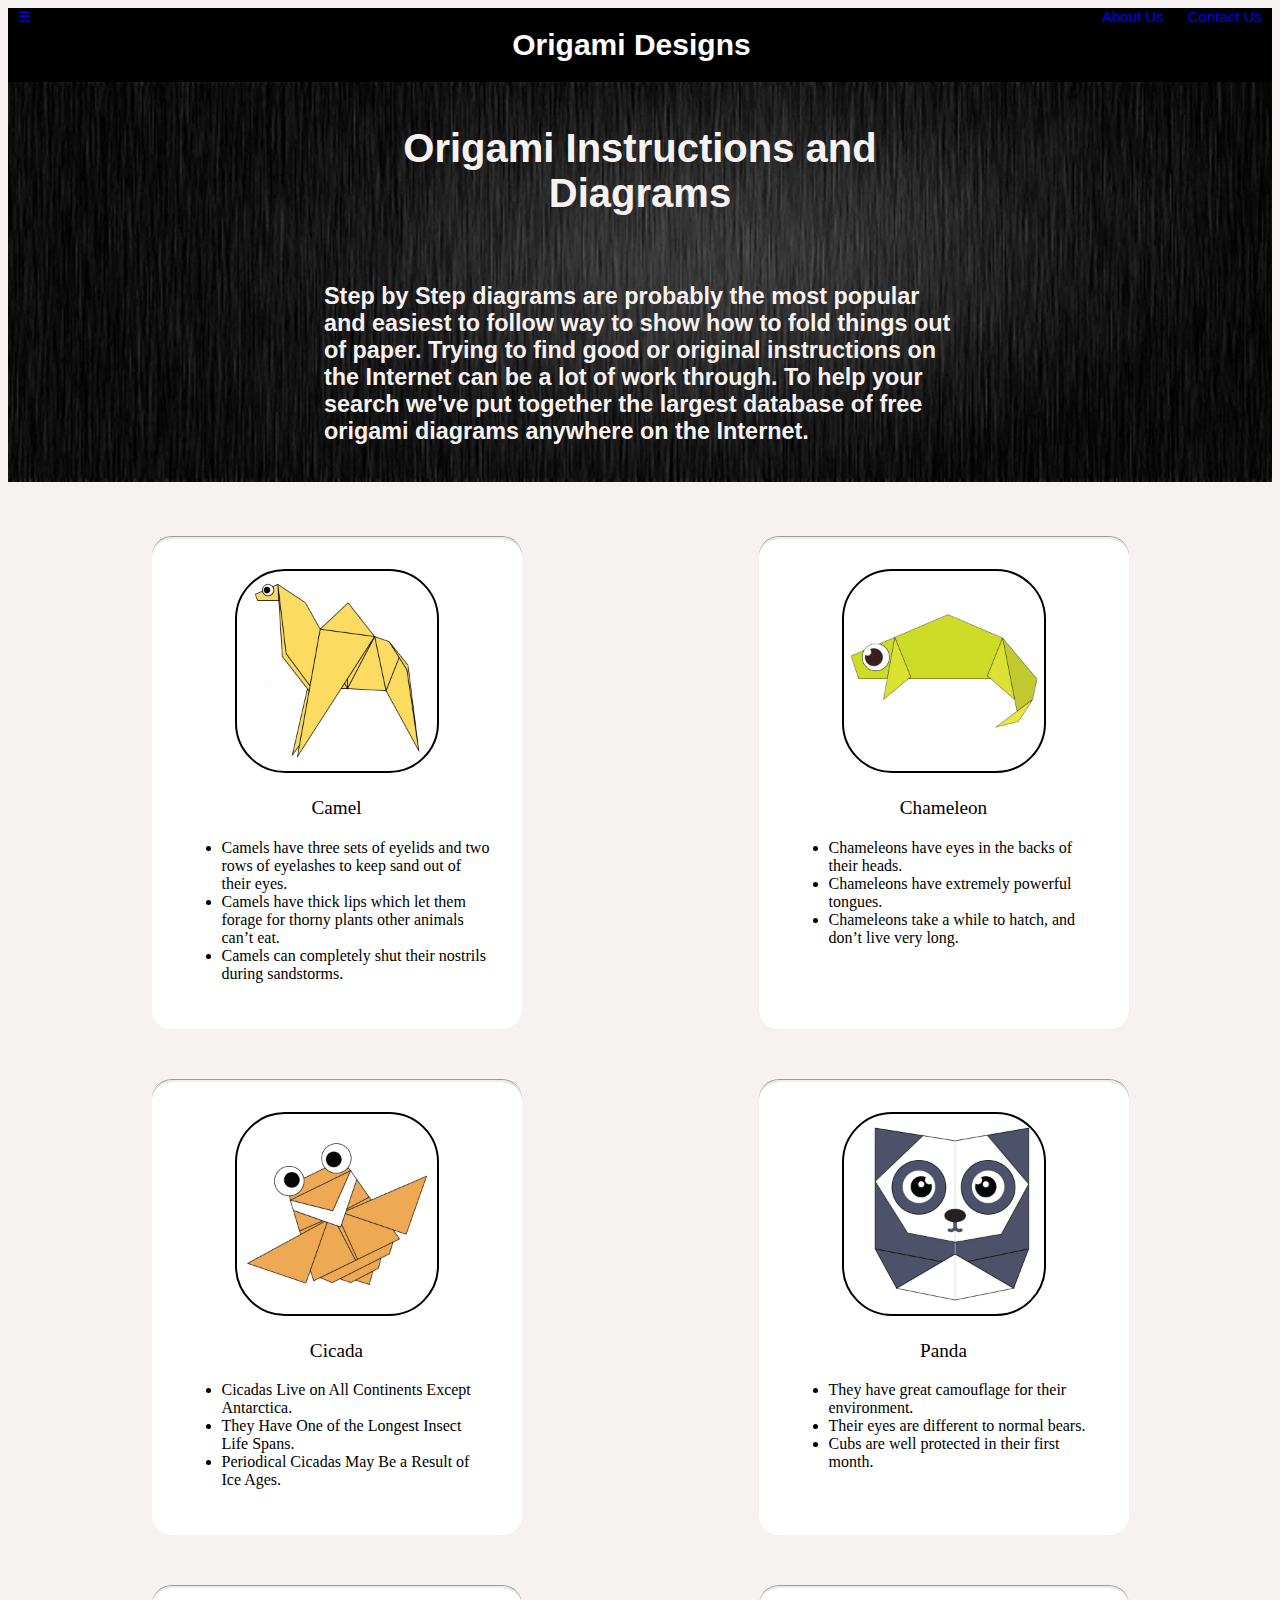
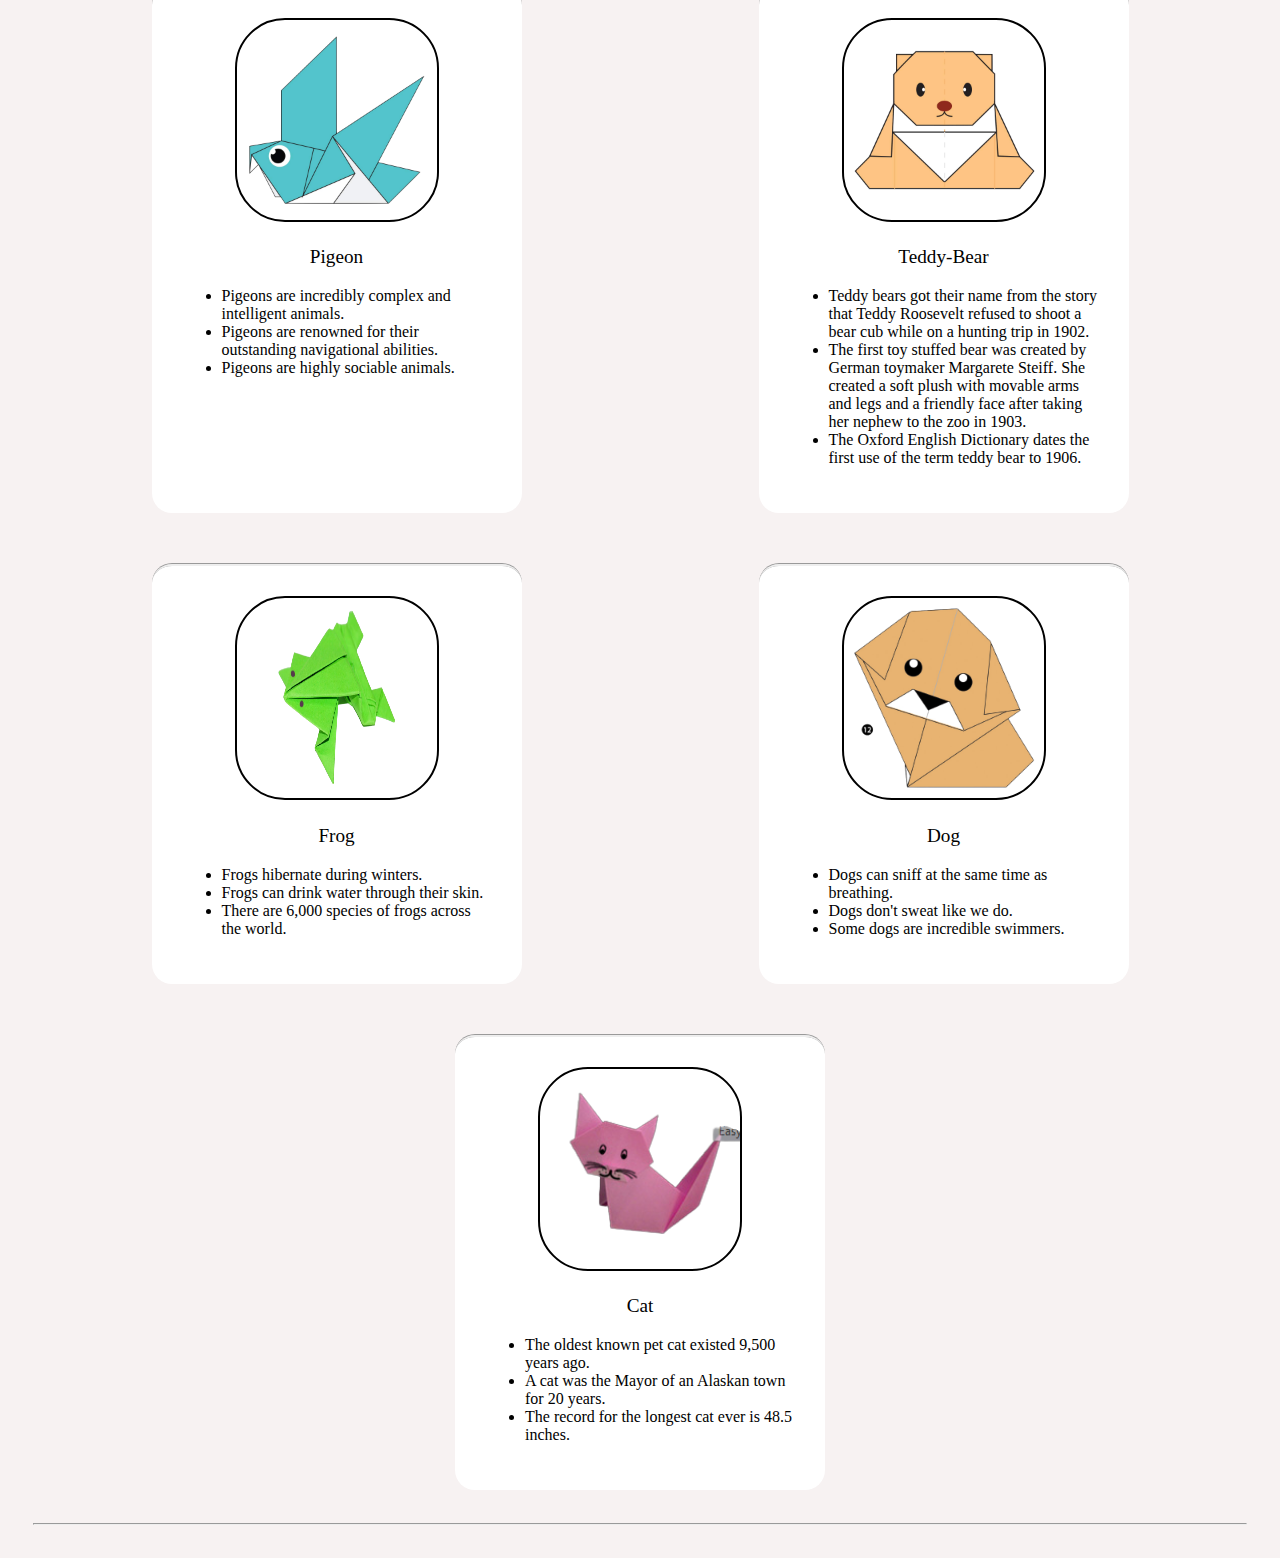
<file: index.html>
<!DOCTYPE html>
<html lang="en">
 <head>
    <title>Origami Designs</title>
    <link rel="stylesheet" type="text/css" href="style.css">
 </head>

 <body>
    <div class="header">
     <div class="menu">  
     <a href = "#">&#9776;</a>
     <h1>Origami Designs</h1>
     <div class="refernces">
     <a href="about.html"> About Us</a>
     <a href="contactUs.html"> Contact Us</a>
     </div>
    </div>
    </div>
    
    <div class="bodyimg">
      <img src="images/main2.jpg" alt="Norway" height="400px" width="100%">
      <div class="text-block">
         <center>
      <p><b><h1>
         Origami Instructions and Diagrams
      </p></b></h1></center>
      <h3><br>
         Step by Step diagrams are probably the most popular and easiest to follow way to show how to fold things out of paper.
         Trying to find good or original instructions on the Internet can be a lot of work through. To help your search we've put 
         together the largest database of free origami diagrams anywhere on the Internet.     
      </h3>
   </div>
    </div>

     
     <div class="grid">
        <div class="origami">
         <center>
     <a href ="http://origami.me/camel/"  target="_blank"> 
     <img  src="images/camel.png"  width=200 height=200></a>
     <big><p> Camel</p></big>
         </center>
     <ul>
        <li> Camels have three sets of eyelids and two rows of eyelashes to keep sand out of their eyes.</li>
        <li> Camels have thick lips which let them forage for thorny plants other animals can’t eat.</li>
        <li> Camels can completely shut their nostrils during sandstorms.</li>
     </ul>
     </div>
     
     <div class="origami">
      <center>
     <a href ="http://origami.me/chameleon/"  target="_blank">   
     <img src="images/chameleon.png"  width=200 height=200></a>
     <big><p> Chameleon</p></big>
     </center>
     <ul>
        <li> Chameleons have eyes in the backs of their heads.</li>
        <li> Chameleons have extremely powerful tongues.</li>
        <li> Chameleons take a while to hatch, and don’t live very long.</li>
     </ul>
     </div>

     <div class="origami">
        <center>
     <a href ="http://origami.me/flying-cicada/"  target="_blank">   
     <img src="images/cicada.png"  width=200 height=200></a>
     <big><p> Cicada</p></big>
     </center>
     <ul>
        <li> Cicadas Live on All Continents Except Antarctica.</li>
        <li> They Have One of the Longest Insect Life Spans.</li>
        <li> Periodical Cicadas May Be a Result of Ice Ages.</li>
     </ul>
     </div>
      
     <div class="origami">
       <center>
     <a href ="http://origami.me/panda/"  target="_blank">   
     <img src="images/panda.png"  width=200 height=200></a>
     <big><p> Panda</p></big>
   </center>
   <ul>
      <li> They have great camouflage for their environment.</li>
      <li> Their eyes are different to normal bears.</li>
      <li> Cubs are well protected in their first month.</li>
   </ul>
   </div>
    
   <div class="origami">
      <center>
   <a href ="http://origami.me/pigeon/"  target="_blank">   
   <img src="images/pigeon.png"  width=200 height=200></a>
   <big><p> Pigeon</p></big>
   </center>
   <ul>
      <li> Pigeons are incredibly complex and intelligent animals.</li>
      <li> Pigeons are renowned for their outstanding navigational abilities.</li>
      <li> Pigeons are highly sociable animals.</li>
   </ul>
   </div>
    
   <div class="origami">
      <center>
   <a href ="http://origami.me/teddy-bear/"  target="_blank">   
   <img src="images/teddy.png"  width=200 height=200></a>
   <big><p> Teddy-Bear</p></big>
   </center>
   <ul>
      <li> Teddy bears got their name from the story that Teddy Roosevelt refused to shoot a bear cub while on a hunting trip in 1902. </li>
      <li> The first toy stuffed bear was created by German toymaker Margarete Steiff. She created a soft plush with movable arms and legs and a friendly face after taking her nephew to the zoo in 1903.</li>
      <li> The Oxford English Dictionary dates the first use of the term teddy bear to 1906. </li>
   </ul>
   </div>
   
   <div class="origami">
      <center>
   <a href ="https://origami.me/jumping-frog/"  target="_blank">   
   <img src="images/frog.png"  width=200 height=200></a>
   <big><p> Frog</p></big>
   </center>
   <ul>
      <li> Frogs hibernate during winters. </li>
      <li> Frogs can drink water through their skin.</li>
      <li> There are 6,000 species of frogs across the world. </li>
   </ul>
   </div>

   <div class="origami">
      <center>
   <a href ="https://www.wikihow.com/Make-an-Origami-Dog"  target="_blank">   
   <img src="images/dog.png"  width=200 height=200></a>
   <big><p> Dog</p></big>
   </center>
   <ul>
      <li> Dogs can sniff at the same time as breathing. </li>
      <li> Dogs don't sweat like we do. </li>
      <li> Some dogs are incredible swimmers. </li>
   </ul>
   </div>

   <div class="origami">
      <center>
   <a href ="http://make-origami.com/easy-origami-cat/"  target="_blank">   
   <img src="images/cat.png"  width=200 height=200></a>
   <big><p> Cat</p></big>
   </center>
   <ul>
      <li> The oldest known pet cat existed 9,500 years ago. </li>
      <li> A cat was the Mayor of an Alaskan town for 20 years. </li>
      <li> The record for the longest cat ever is 48.5 inches. </li>
   </ul>
   </div>

   <hr width =1330px >

   </div>  


 </body>
</html>
</file>
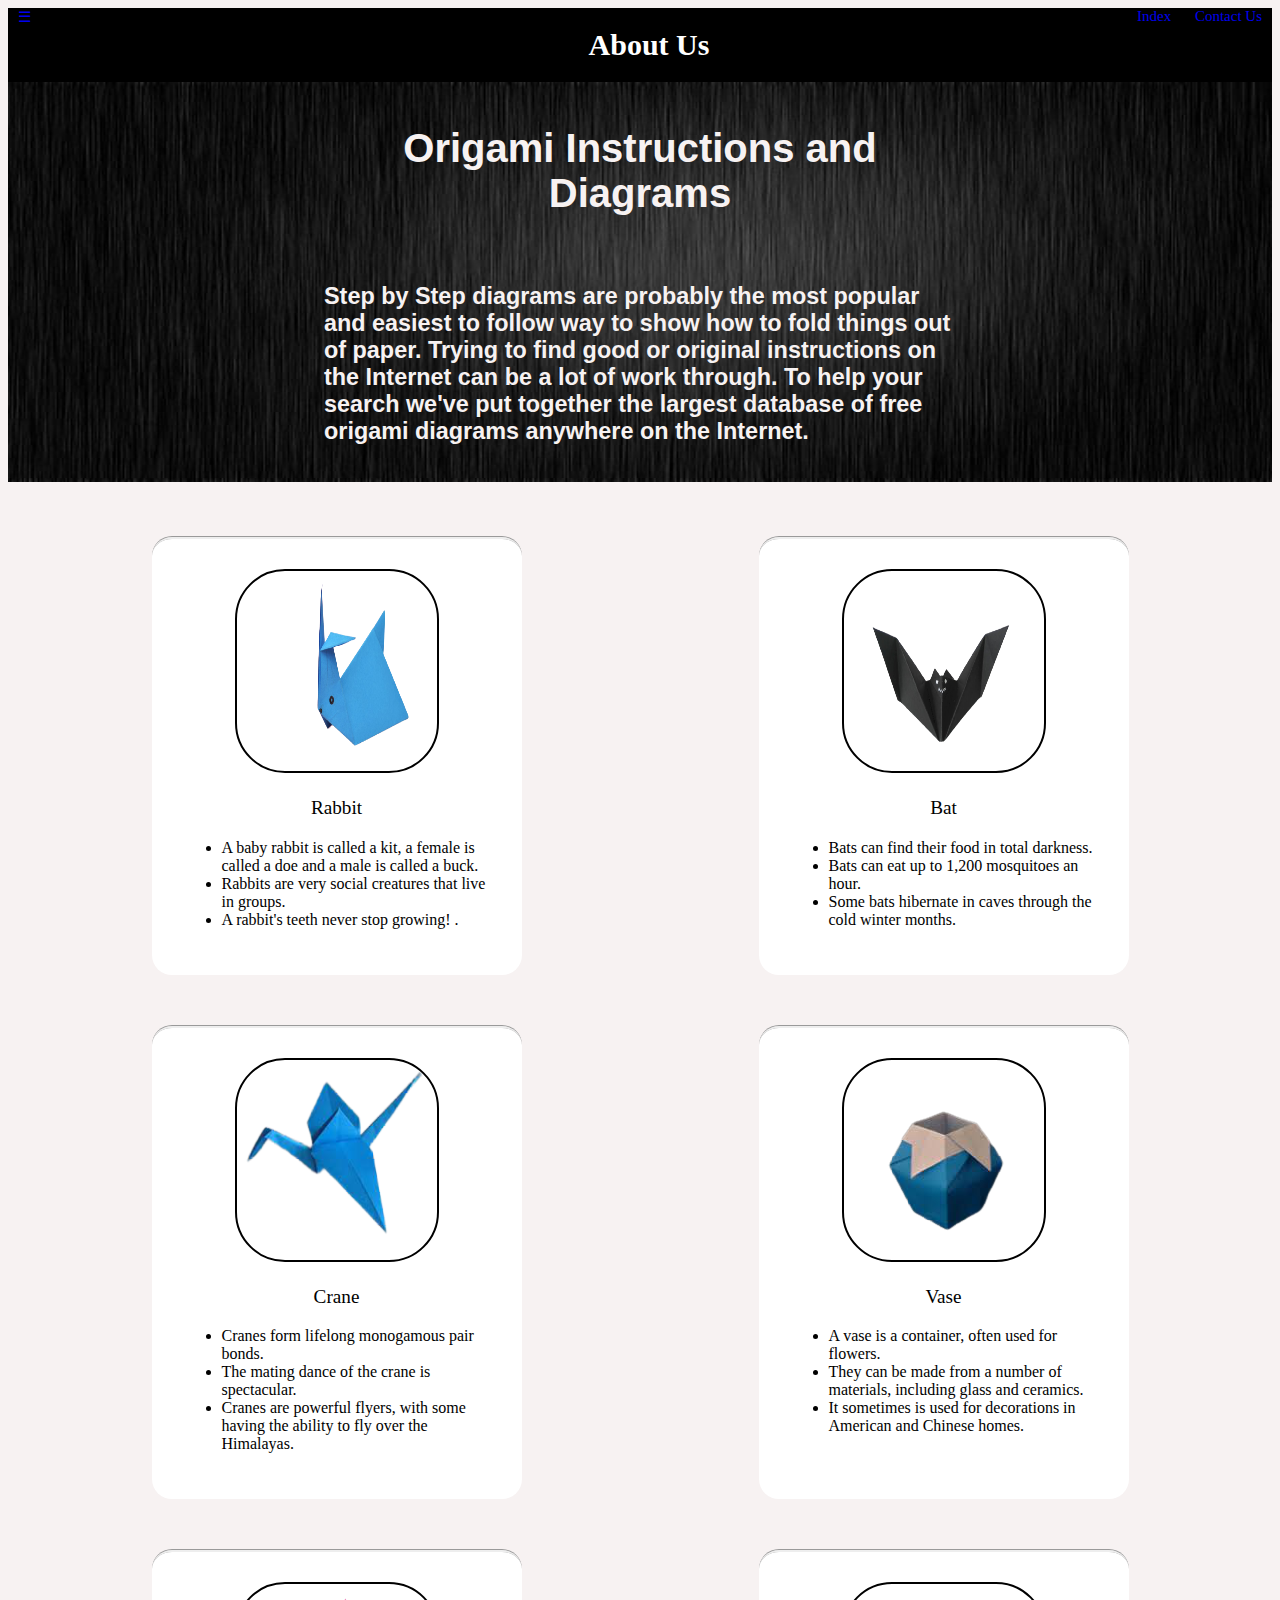
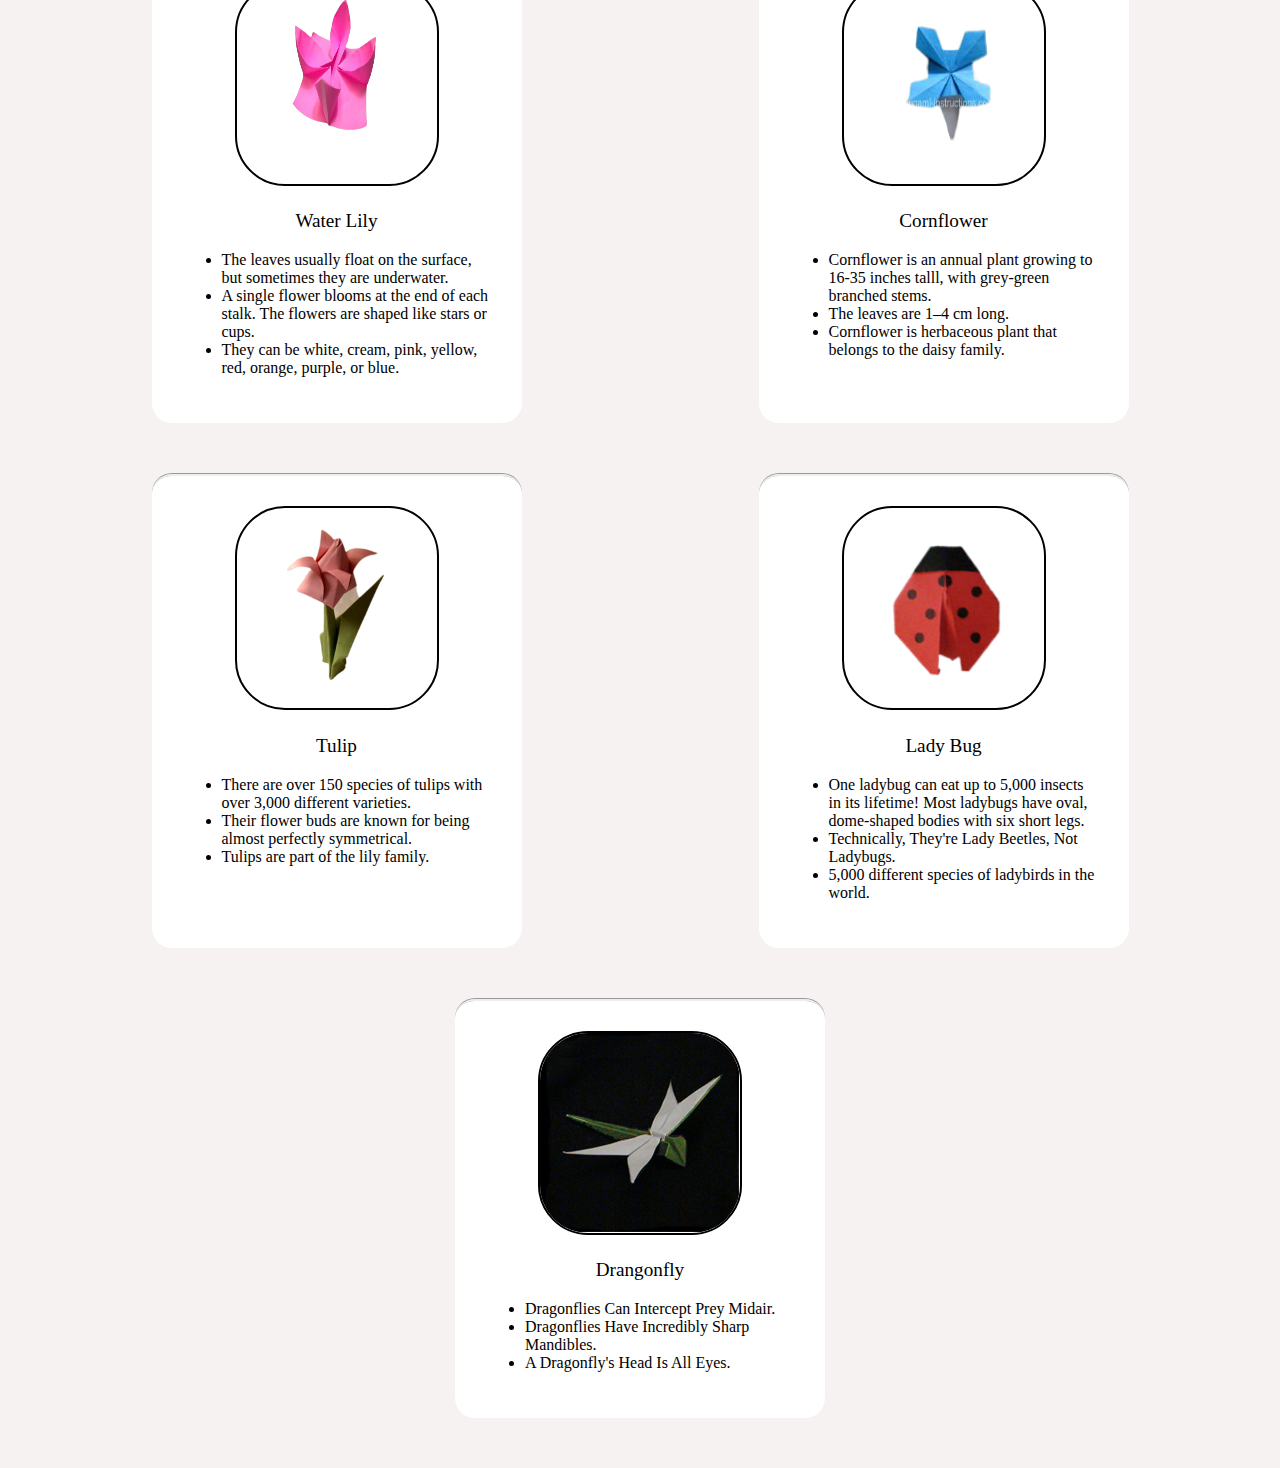
<file: about.html>
<!DOCTYPE html>
<html lang="en">
 <head>
   <title>About Us</title>
   <link rel="stylesheet" type="text/css" href="style.css">
 </head>

 <body>
   <div class="extra">
   <div><a href = "#">&#9776;</a></div>
   <h1>About Us</h1>
   <div class="refernces">
   <a href="index.html"> Index</a>
   <a href="contactUs.html"> Contact Us</a>
  </div>
  </div>

  <div class="bodyimg">
    <img src="images/main2.jpg" alt="Norway" height="400px" width="100%">
    <div class="text-block">
       <center>
    <p><b><h1>
       Origami Instructions and Diagrams
    </p></b></h1></center>
    <h3><br>
       Step by Step diagrams are probably the most popular and easiest to follow way to show how to fold things out of paper.
       Trying to find good or original instructions on the Internet can be a lot of work through. To help your search we've put 
       together the largest database of free origami diagrams anywhere on the Internet.     
    </h3>
 </div>
  </div>


  <div class="grid">
  <div class="origami">
    <center>
 <a href ="http://make-origami.com/easy-rabbit/"  target="_blank">   
 <img src="images/rabbit.png"  width=200 height=200></a>
 <big><p> Rabbit</p></big>
 </center>
 <ul>
    <li> A baby rabbit is called a kit, a female is called a doe and a male is called a buck.</li>
    <li> Rabbits are very social creatures that live in groups.</li>
    <li> A rabbit's teeth never stop growing! .</li>
 </ul>
 </div>

 <div class="origami">
  <center>
<a href ="http://make-origami.com/origami-bat/"  target="_blank">   
<img src="images/bat.png"  width=200 height=200></a>
<big><p> Bat</p></big>
</center>
<ul>
  <li> Bats can find their food in total darkness. </li>
  <li> Bats can eat up to 1,200 mosquitoes an hour. </li>
  <li> Some bats hibernate in caves through the cold winter months.</li>
</ul>
</div>

<div class="origami">
  <center>
<a href ="http://make-origami.com/paper-crane/"  target="_blank">   
<img src="images/crane.png"  width=200 height=200></a>
<big><p> Crane </p></big>
</center>
<ul>
  <li> Cranes form lifelong monogamous pair bonds. </li>
  <li> The mating dance of the crane is spectacular. </li>
  <li> Cranes are powerful flyers, with some having the ability to fly over the Himalayas.</li>
</ul>
</div>


<div class="origami">
  <center>
<a href ="http://make-origami.com/paper-vase/"  target="_blank">   
<img src="images/vase.png"  width=200 height=200></a>
<big><p> Vase </p></big>
</center>
<ul>
  <li> A vase is a container, often used for flowers.</li>
  <li> They can be made from a number of materials, including glass and ceramics. </li>
  <li> It sometimes is used for decorations in American and Chinese homes. </li>
</ul>
</div>

<div class="origami">
  <center>
<a href ="http://make-origami.com/origami-water-lily/"  target="_blank">   
<img src="images/waterLily.png"  width=200 height=200></a>
<big><p> Water Lily </p></big>
</center>
<ul>
  <li> The leaves usually float on the surface, but sometimes they are underwater. </li>
  <li> A single flower blooms at the end of each stalk. The flowers are shaped like stars or cups. </li>
  <li> They can be white, cream, pink, yellow, red, orange, purple, or blue.</li>
</ul>
</div>

<div class="origami">
  <center>
<a href ="http://make-origami.com/cornflower/"  target="_blank">   
<img src="images/cornflower.png"  width=200 height=200></a>
<big><p> Cornflower </p></big>
</center>
<ul>
  <li> Cornflower is an annual plant growing to 16-35 inches talll, with grey-green branched stems.  </li>
  <li> The leaves are 1–4 cm long. </li>
  <li> Cornflower is herbaceous plant that belongs to the daisy family.</li>
</ul>
</div>

<div class="origami">
  <center>
<a href ="http://make-origami.com/origami-tulip/"  target="_blank">   
<img src="images/tulip.png"  width=200 height=200></a>
<big><p> Tulip </p></big>
</center>
<ul>
  <li> There are over 150 species of tulips with over 3,000 different varieties. </li>
  <li> Their flower buds are known for being almost perfectly symmetrical.  </li>
  <li> Tulips are part of the lily family. </li>
</ul>
</div>

<div class="origami">
  <center>
<a href ="http://make-origami.com/origami-ladybug/"  target="_blank">   
<img src="images/ladyBug.png"  width=200 height=200></a>
<big><p> Lady Bug </p></big>
</center>
<ul>
  <li> One ladybug can eat up to 5,000 insects in its lifetime! Most ladybugs have oval, dome-shaped bodies with six short legs. </li>
  <li> Technically, They're Lady Beetles, Not Ladybugs. </li>
  <li> 5,000 different species of ladybirds in the world.  </li>
</ul>
</div>

<div class="origami">
  <center>
<a href ="http://make-origami.com/origami-dragonfly/"  target="_blank">   
<img src="images/draganfly.png"  width=200 height=200></a>
<big><p> Drangonfly </p></big>
</center>
<ul>
  <li> Dragonflies Can Intercept Prey Midair.  </li>
  <li> Dragonflies Have Incredibly Sharp Mandibles.  </li>
  <li> A Dragonfly's Head Is All Eyes.  </li>
</ul>
</div>


</div>
 </body>
</html>
</file>
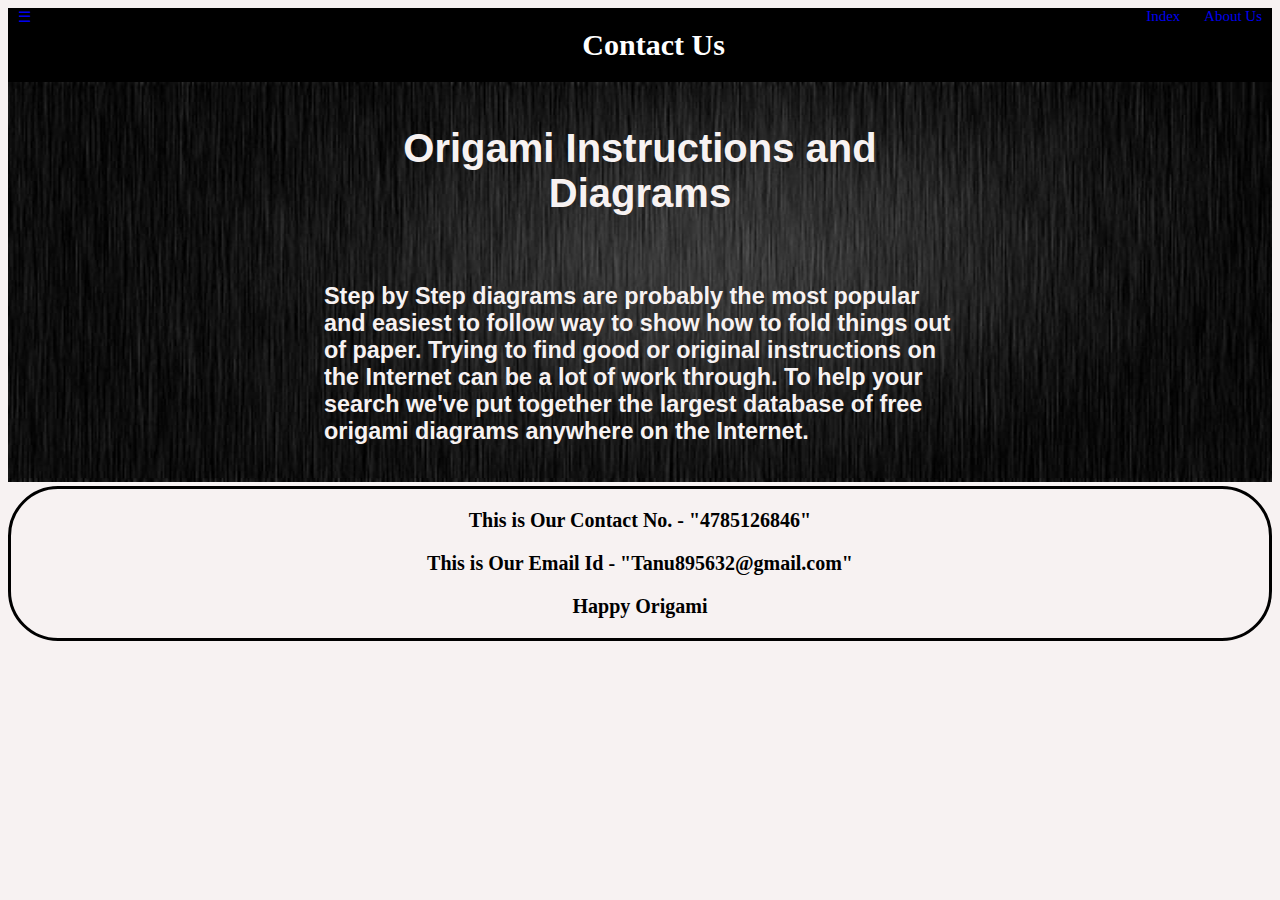
<file: contactUs.html>
<!DOCTYPE html>
<html lang="en">
    <head>
    <title>Contact Us</title>
   <link rel="stylesheet" type="text/css" href="style.css">
    </head>

    <body>
        <div class="forContact">
        <div><a href = "#">&#9776;</a></div>
        <h1>Contact Us</h1>
        <div class="refernces">
        <a href="index.html"> Index</a>
        <a href="about.html"> About Us</a>
        </div>
        </div>

        <div class="bodyimg">
        <img src="images/main2.jpg" alt="Norway" height="400px" width="100%">
        <div class="text-block">
        <center>
        <p><b><h1>
        Origami Instructions and Diagrams
        </p></b></h1></center>
        <h3><br>
        Step by Step diagrams are probably the most popular and easiest to follow way to show how to fold things out of paper.
        Trying to find good or original instructions on the Internet can be a lot of work through. To help your search we've put 
        together the largest database of free origami diagrams anywhere on the Internet.     
        </h3>
        </div>
        </div>
        
        <div class="own">
        <center>
        <p><b>This is Our Contact No. - "4785126846" </b></p>
        <p><b>This is Our Email Id - "Tanu895632@gmail.com" </b></p>
        <p><b>Happy Origami</b></p>
        </center>
        </div>

    </body>
</html>
</file>
<file: style.css>
.grid img{
    border: 2px solid #000000;
    border-radius: 50px;
 }

 .grid{
    display: flex;
    flex-wrap : wrap ;
    justify-content: space-around;
    margin: 25px;
 }

 .origami{
    border-radius: 20px;
    border-top-style:groove;
    background-color :#ffffff;
    padding: 30PX;
    margin: 25px;
    width: 310px;
    font-family: fantasy;
 }

 .menu{
   display: flex;
   justify-content: space-between;
   background-color:#000000;
   font-size: 15px;
   font-family: sans-serif;
   font-weight: 400;
   color:#ffffff;
 }

 .menu h1{
   margin-left: 130px;
 }

 body{
   background-color: #f7f2f2;    
 }

 .bodyimg {
    position: relative;
  }

  .text-block {
   color: #f7f2f2;
   font-size: 20px;
   font-family:sans-serif;
   position: absolute;
   top: 50%;
   left: 50%;
   transform: translate(-50% , -50%);
  }

  .extra{
    display: flex;
    justify-content: space-between;
    background-color: #000000;
    font-size: 15px;
    color:#ffffff;
  }

  .extra h1{
   margin-left: 130px;
  }

  a :link {
     color: white;
  }
  a:visited {
     color: white;
  }

  .origami:hover{
     transform: scale(1.2);
  }

  .menu a{
   margin-right: 10px;
   margin-left: 10px;
   text-decoration: none;
  }

  .extra a{
   margin-right: 10px;
   margin-left: 10px;
   text-decoration: none;
  }

  .forContact{
   display: flex;
   justify-content: space-between;
   background-color: #000000;
   font-size: 15px;
   color:#ffffff;
  }
  

  .forContact h1{
   margin-left: 130px;
  }

  .forContact a{
   margin-right: 10px;
   margin-left: 10px;
   text-decoration: none;
  }
 

  .own{
     border: solid;
     border-radius: 50px;
     font-size: 20px;
  }
</file>
